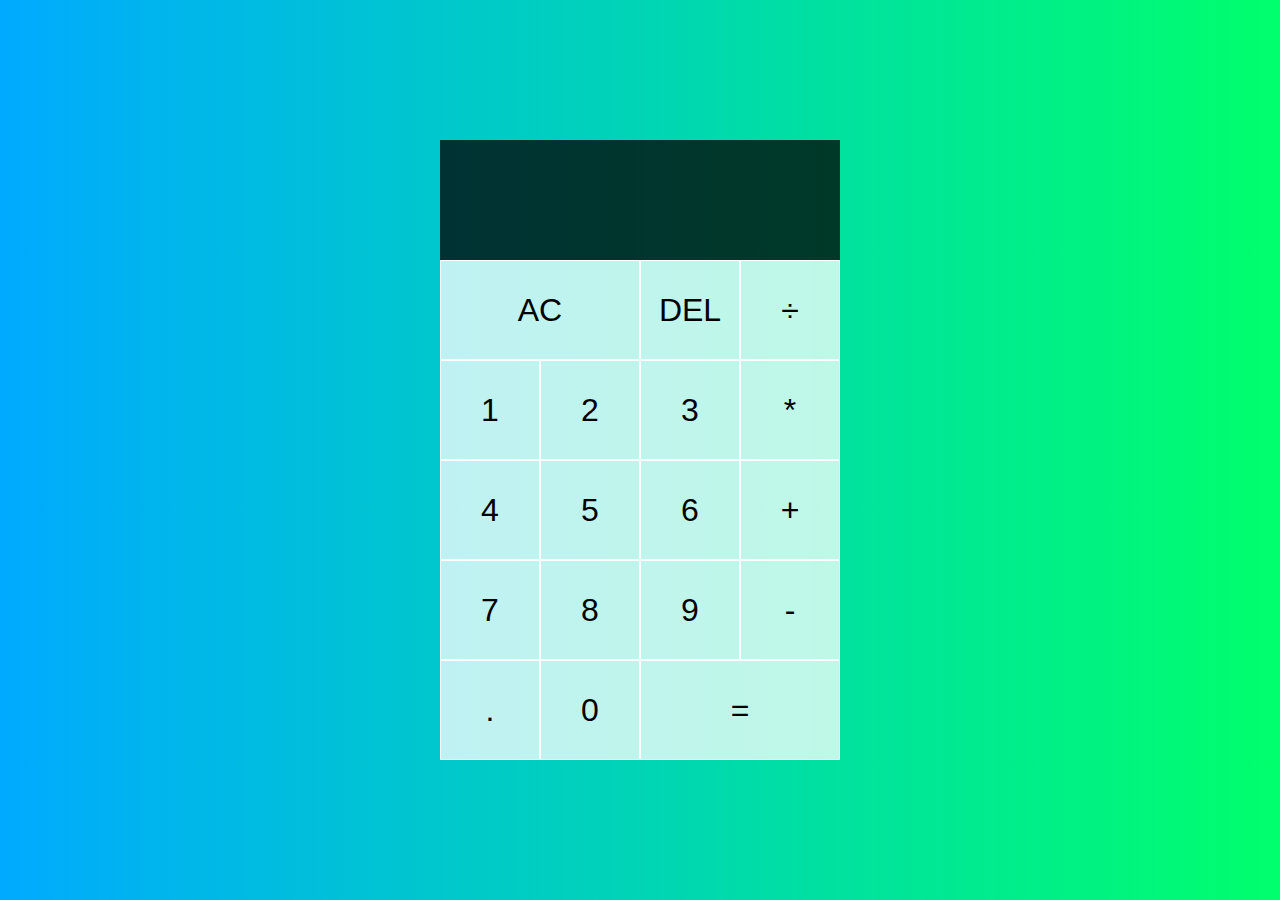
<file: Index.html>
<!DOCTYPE html>                                            
<html lang="en">

<head>
    <meta charset="UTF-8">
    <meta name="viewport" content="width=device-width, initial-scale=1.0">
    <meta http-equiv="X-UA-Compatible" content="ie=edge">
    <title>Calculator</title>
    <link href="style.css" rel="stylesheet">
    <script src="s3.js" defer></script>
</head>

<body>
    <div class="calculator-grid">
        <div class="output">
            <div data-previous-operand class="previous-operand"></div>
            <div data-current-operand class="current-operand"></div>
        </div>
        <button data-all-clear class="span-two">AC</button>
        <button data-delete>DEL</button>
        <button data-operation>÷</button>
        <button data-number>1</button>
        <button data-number>2</button>
        <button data-number>3</button>
        <button data-operation>*</button>
        <button data-number>4</button>
        <button data-number>5</button>
        <button data-number>6</button>
        <button data-operation>+</button>
        <button data-number>7</button>
        <button data-number>8</button>
        <button data-number>9</button>
        <button data-operation>-</button>
        <button data-number>.</button>
        <button data-number>0</button>
        <button data-equals class="span-two">=</button>
        </div>
        </body>
        
        </html>
</file>
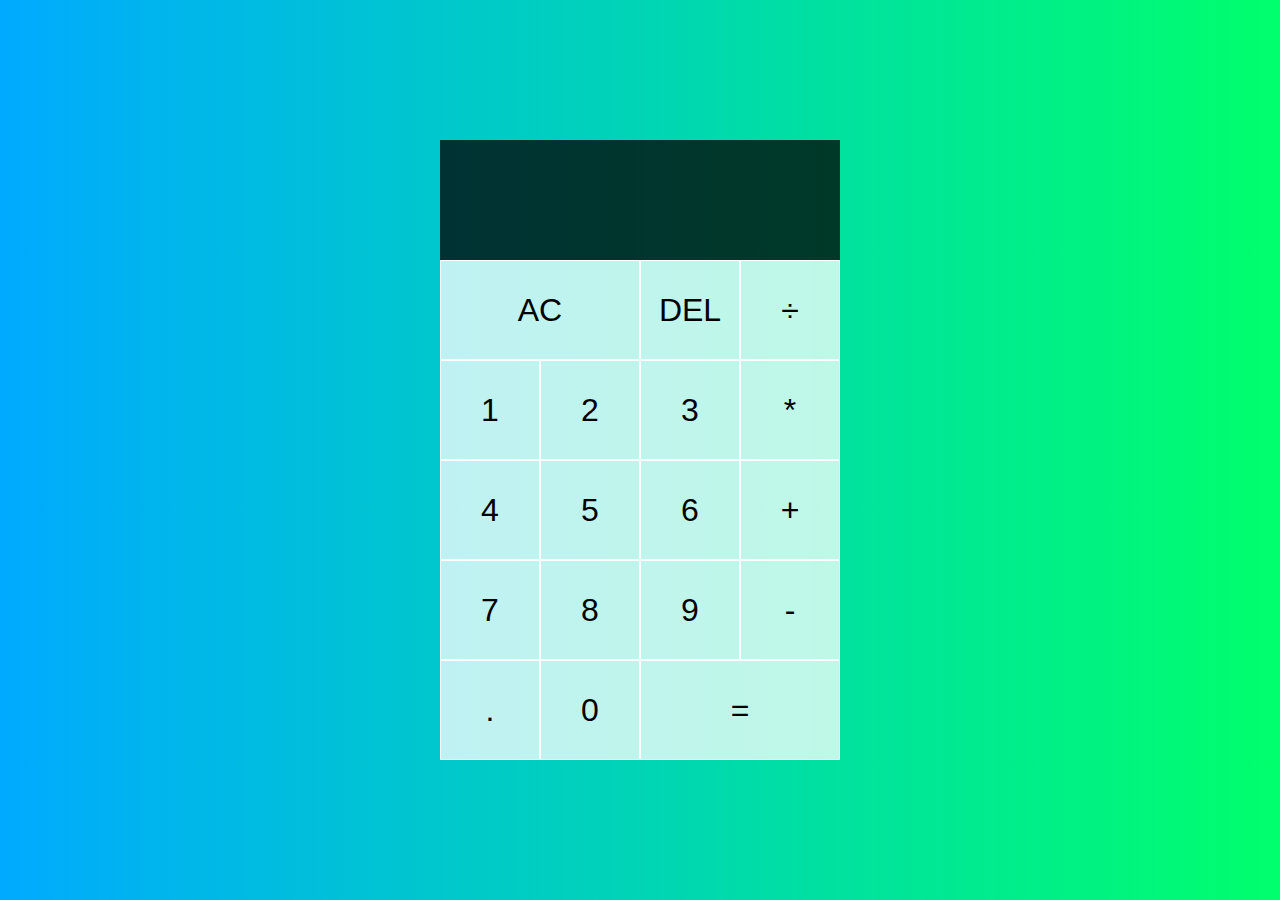
<file: index2.html>
<!DOCTYPE html>                                            
<html lang="en">

<head>
    <meta charset="UTF-8">
    <meta name="viewport" content="width=device-width, initial-scale=1.0">
    <meta http-equiv="X-UA-Compatible" content="ie=edge">
    <title>Calculator</title>
    <link href="style.css" rel="stylesheet">
    <script src="s3.js" defer></script>
</head>

<body>
    <div class="calculator-grid">
        <div class="output">
            <div data-previous-operand class="previous-operand"></div>
            <div data-current-operand class="current-operand"></div>
        </div>
        <button data-all-clear class="span-two">AC</button>
        <button data-delete>DEL</button>
        <button data-operation>÷</button>
        <button data-number>1</button>
        <button data-number>2</button>
        <button data-number>3</button>
        <button data-operation>*</button>
        <button data-number>4</button>
        <button data-number>5</button>
        <button data-number>6</button>
        <button data-operation>+</button>
        <button data-number>7</button>
        <button data-number>8</button>
        <button data-number>9</button>
        <button data-operation>-</button>
        <button data-number>.</button>
        <button data-number>0</button>
        <button data-equals class="span-two">=</button>
        </div>
        </body>
        
        </html>
</file>
<file: style.css>
*, *::before, *::after {
  box-sizing: border-box;
  font-family: Gotham Rounded, sans-serif;
  font-weight: normal;
}

body {
  padding: 0;
  margin: 0;
  background: linear-gradient(to right, #00AAFF, #00FF6C);
}

.calculator-grid {
  display: grid;
  justify-content: center;
  align-content: center;
  min-height: 100vh;
  grid-template-columns: repeat(4, 100px);
  grid-template-rows: minmax(120px, auto) repeat(5, 100px);
}

.calculator-grid > button {
  cursor: pointer;
  font-size: 2rem;
  border: 1px solid white;
  outline: none;
  background-color: rgba(255, 255, 255, .75);
}

.calculator-grid > button:hover {
  background-color: rgba(255, 255, 255, .9);
}

.span-two {
  grid-column: span 2;
}
/* span means going acroos colomn */
/* 1 / -1 means we are going from colomn 1  to -1 in screen */
.output {
  grid-column: 1 / -1;
  background-color: rgba(0, 0, 0, .75);
  display: flex;
  align-items: flex-end;
  justify-content: space-around;
  flex-direction: column;
  padding: 10px;
  word-wrap: break-word;
  word-break: break-all;
}

.output .previous-operand {
  color: rgba(255, 255, 255, .75);
  font-size: 1.5rem;
}

.output .current-operand {
  color: white;
  font
</file>
